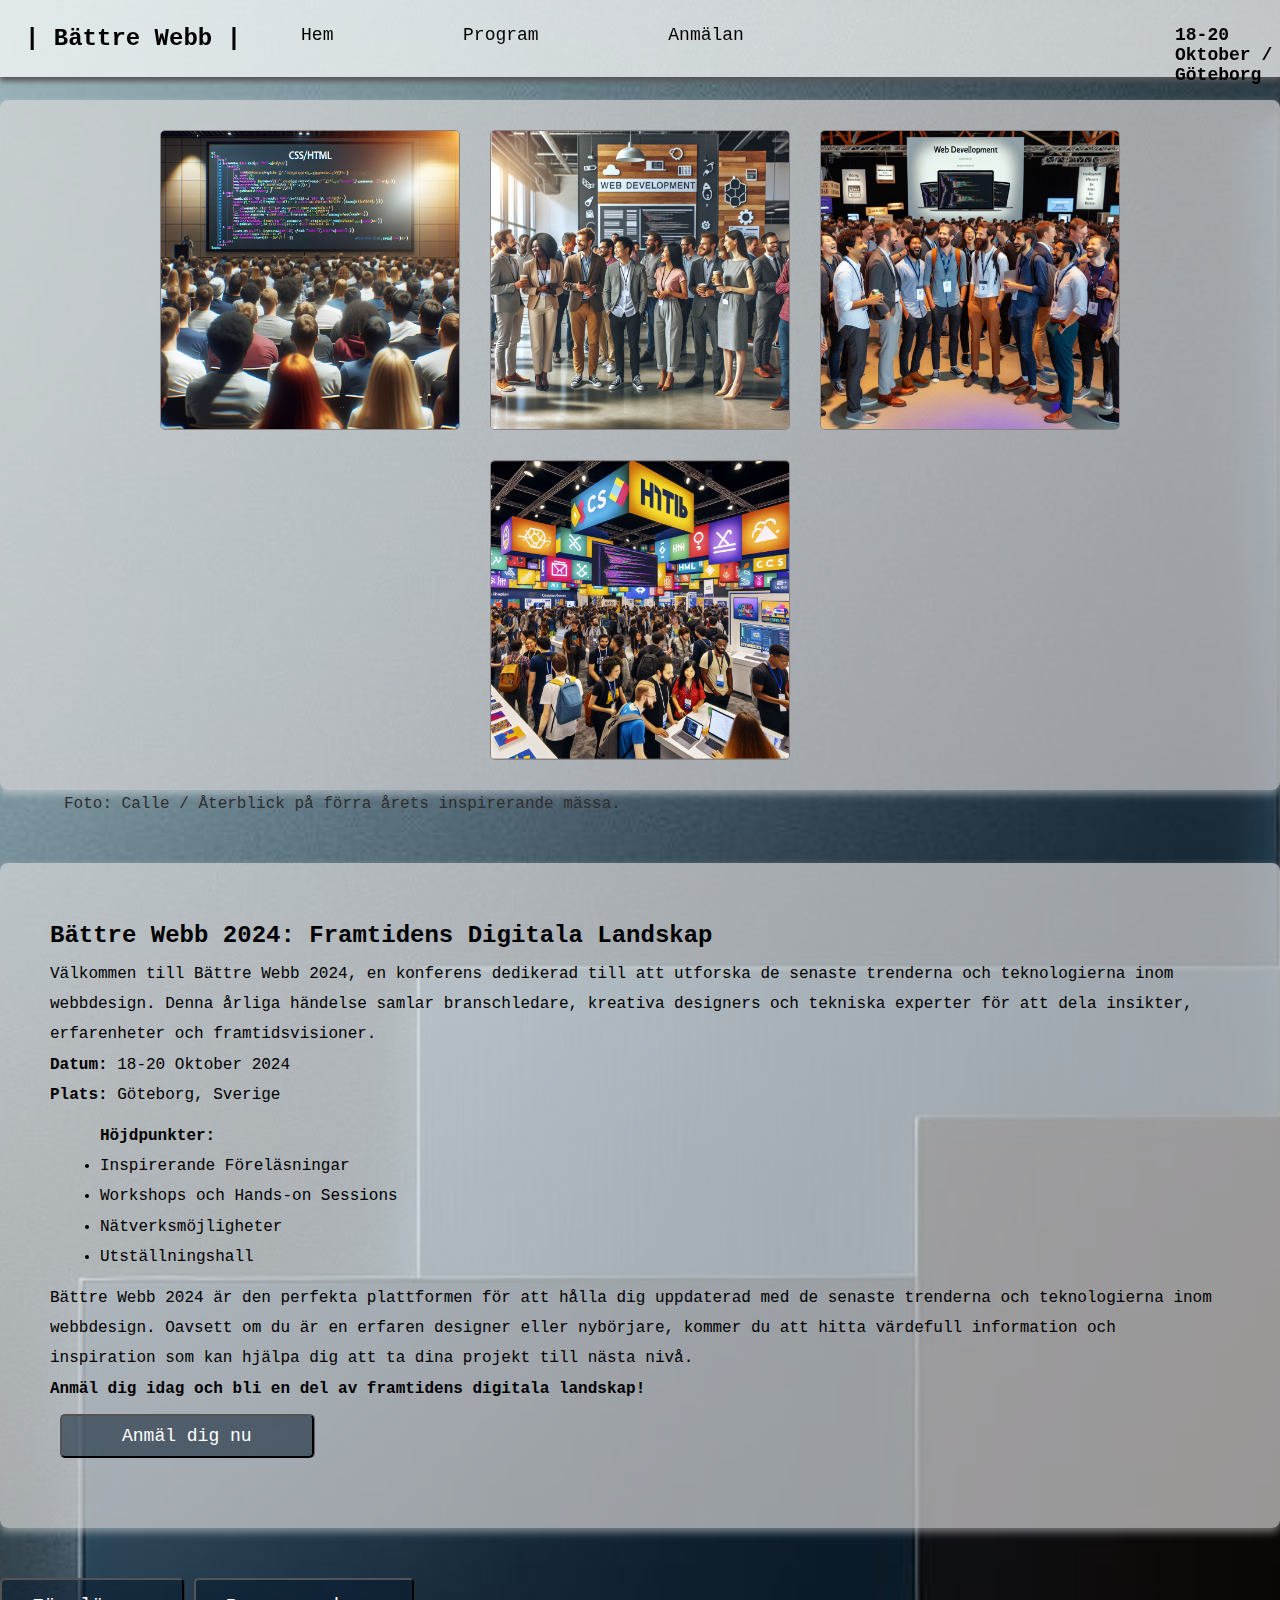
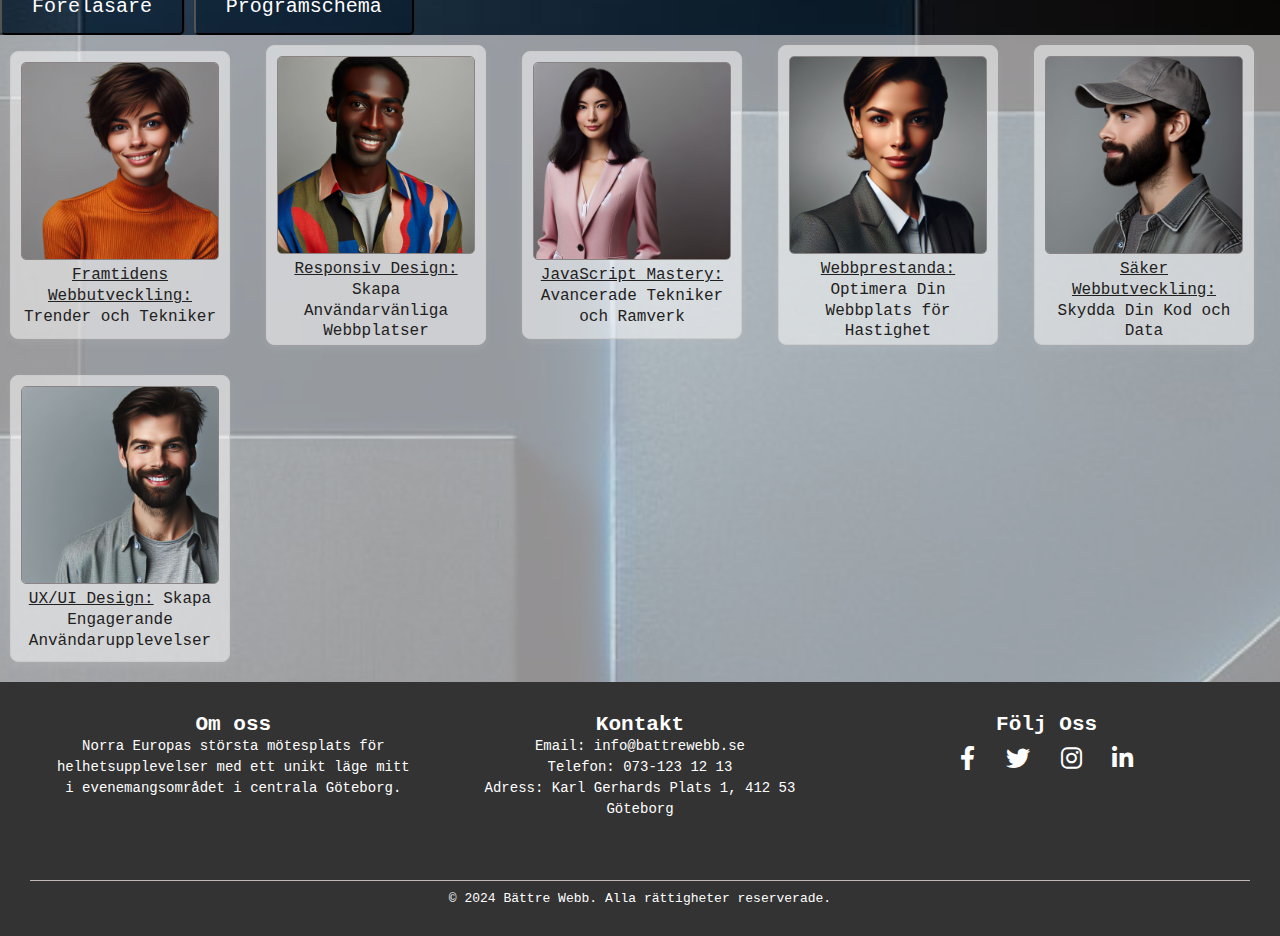
<file: index.html>
<!DOCTYPE html>
<html lang="sv">
<head>
    <meta charset="UTF-8">
    <meta name="viewport" content="width=device-width, initial-scale=1.0">
    <title>Bättre webb</title>
    <link rel="stylesheet" href="https://cdnjs.cloudflare.com/ajax/libs/font-awesome/6.0.0-beta3/css/all.min.css">
    <link rel="stylesheet" href="style.css">
</head>
            <!--lägga in logo--->
<body>
    <header>
        <h2>| Bättre Webb |</h2>
        <nav>
            <a href="index.html">Hem</a>
            <a href="program.html">Program</a>
            <a href="anmalan.html">Anmälan</a>
        </nav>
        <h3> 18-20 Oktober / Göteborg </h3>
    </header>

        <!--main med textboxar/bilder--->

    <main>
        <div class="Container">

             <!--bilder--->
             <div class="box2">
                <img src="photos/Designer.jpeg">
                <img src="photos/site (1).jpeg">
                <img src="photos/Designer (2).jpeg">
                <img src="photos/Designer (1).jpeg">
            </div>

            <!----Lagt text under/egen box-->
           <div class="text-foto"> 
                <p>Foto: Calle / Återblick på förra årets inspirerande mässa.</p>
            </div>

            <div class="box1">
                <h2>Bättre Webb 2024: Framtidens Digitala Landskap</h2>
                <p>Välkommen till Bättre Webb 2024, en konferens dedikerad till att utforska de senaste trenderna och teknologierna inom webbdesign. Denna årliga händelse samlar branschledare, kreativa designers och tekniska experter för att dela insikter, erfarenheter och framtidsvisioner.</p>
                <p><strong>Datum:</strong> 18-20 Oktober 2024<br>
                <strong>Plats:</strong> Göteborg, Sverige</p>
                <ul>
                    <!---flyttas-->
                    <p><strong>Höjdpunkter:</strong></p>
                    <li>Inspirerande Föreläsningar</li>
                    <li>Workshops och Hands-on Sessions</li>
                    <li>Nätverksmöjligheter</li>
                    <li>Utställningshall</li>
                </ul>
                <p>Bättre Webb 2024 är den perfekta plattformen för att hålla dig uppdaterad med de senaste trenderna och teknologierna inom webbdesign. Oavsett om du är en erfaren designer eller nybörjare, kommer du att hitta värdefull information och inspiration som kan hjälpa dig att ta dina projekt till nästa nivå.</p>
                
                <strong><p>Anmäl dig idag och bli en del av framtidens digitala landskap!</p></strong>
                
                <a href="anmalan.html"><button class="button-anmalan">Anmäl dig nu</button></a>
            </div>
                
        </div>
        
        <!--knapp föreläsare--->

        <button class="button-forelasare">Föreläsare</button>

        <!--knapp genväg program--->

        <a href="program.html"><button class="button-program">Programschema</button></a>

        <!--scroll föreläsare--->

        <div class="scroll-container">
            <div class="scroll-item">
                <img src="photos/personer (1).jpeg" alt="Bild 1">
                <p><u>Framtidens Webbutveckling:</u> Trender och Tekniker</p>
            </div>
            <div class="scroll-item">
                <img src="photos/personer (4).jpeg" alt="Bild 2">
                <p><u>Responsiv Design:</u> Skapa Användarvänliga Webbplatser</p>
            </div>
            <div class="scroll-item">
                <img src="photos/personer (3).jpeg" alt="Bild 3">
                <p><u>JavaScript Mastery:</u> Avancerade Tekniker och Ramverk</p>
            </div>
            <div class="scroll-item">
                <img src="photos/personer (9).jpeg" alt="Bild 4">
                <p><u>Webbprestanda:</u> Optimera Din Webbplats för Hastighet</p>
            </div>
            <div class="scroll-item">
                <img src="photos/personer (7).jpeg" alt="Bild 5">
                <p><u>Säker Webbutveckling:</u> Skydda Din Kod och Data</p>
            </div>
            <div class="scroll-item">
                <img src="photos/personer (6).jpeg" alt="Bild 6">
                <p><u>UX/UI Design:</u> Skapa Engagerande Användarupplevelser</p>
            </div>
            <!---ta bort för mer utrymme. 
            <div class="scroll-item">
                <img src="photos/person1.jpg" alt="Bild 7">
                <p><u>API Integration:</u> Bygga och Använda API:er Effektivt</p>
            </div>
            <div class="scroll-item">
                <img src="photos/personer (8).jpeg" alt="Bild 8">
                <p><u>Modern CSS:</u> Flexbox, Grid och Beyond</p>
            </div>
            <div class="scroll-item">
                <img src="photos/personer (5).jpeg" alt="Bild 9">
                <p><u>Webbutveckling med React:</u> Från Grundläggande till Avancerat</p>
            </div>
            <div class="scroll-item">
                <img src="photos/personer (2).jpeg" alt="Bild 10">
                <p><u>Tillgänglighet på Webben:</u> Gör Din Webbplats Tillgänglig för Alla</p>
            </div>---->
        </div>
    </main>

    <!--Börjar footer--->

    <footer>
        <div class="footer-container">
            <div class="footer-column">
                <h3>Om oss</h3>
                <p>Norra Europas största mötesplats för helhetsupplevelser med ett unikt läge mitt i evenemangsområdet i centrala Göteborg.</p>
            </div>
            <div class="footer-column">
                <h3>Kontakt</h3>
                <p>Email: info@battrewebb.se</p>
                <p>Telefon: 073-123 12 13</p>
                <p>Adress: Karl Gerhards Plats 1, 412 53 Göteborg</p>
            </div>
            <div class="footer-column">
                <h3>Följ Oss</h3>
                <div class="social-icons">
                    <a href="#" target="_blank"><i class="fab fa-facebook-f"></i></a>
                    <a href="#" target="_blank"><i class="fab fa-twitter"></i></a>
                    <a href="#" target="_blank"><i class="fab fa-instagram"></i></a>
                    <a href="#" target="_blank"><i class="fab fa-linkedin-in"></i></a>
                </div>
            </div>
        </div>
        <div class="footer-bottom">
            <p>&copy; 2024 Bättre Webb. Alla rättigheter reserverade.</p>
        </div>
    </footer>
</body>
</html>
</file>
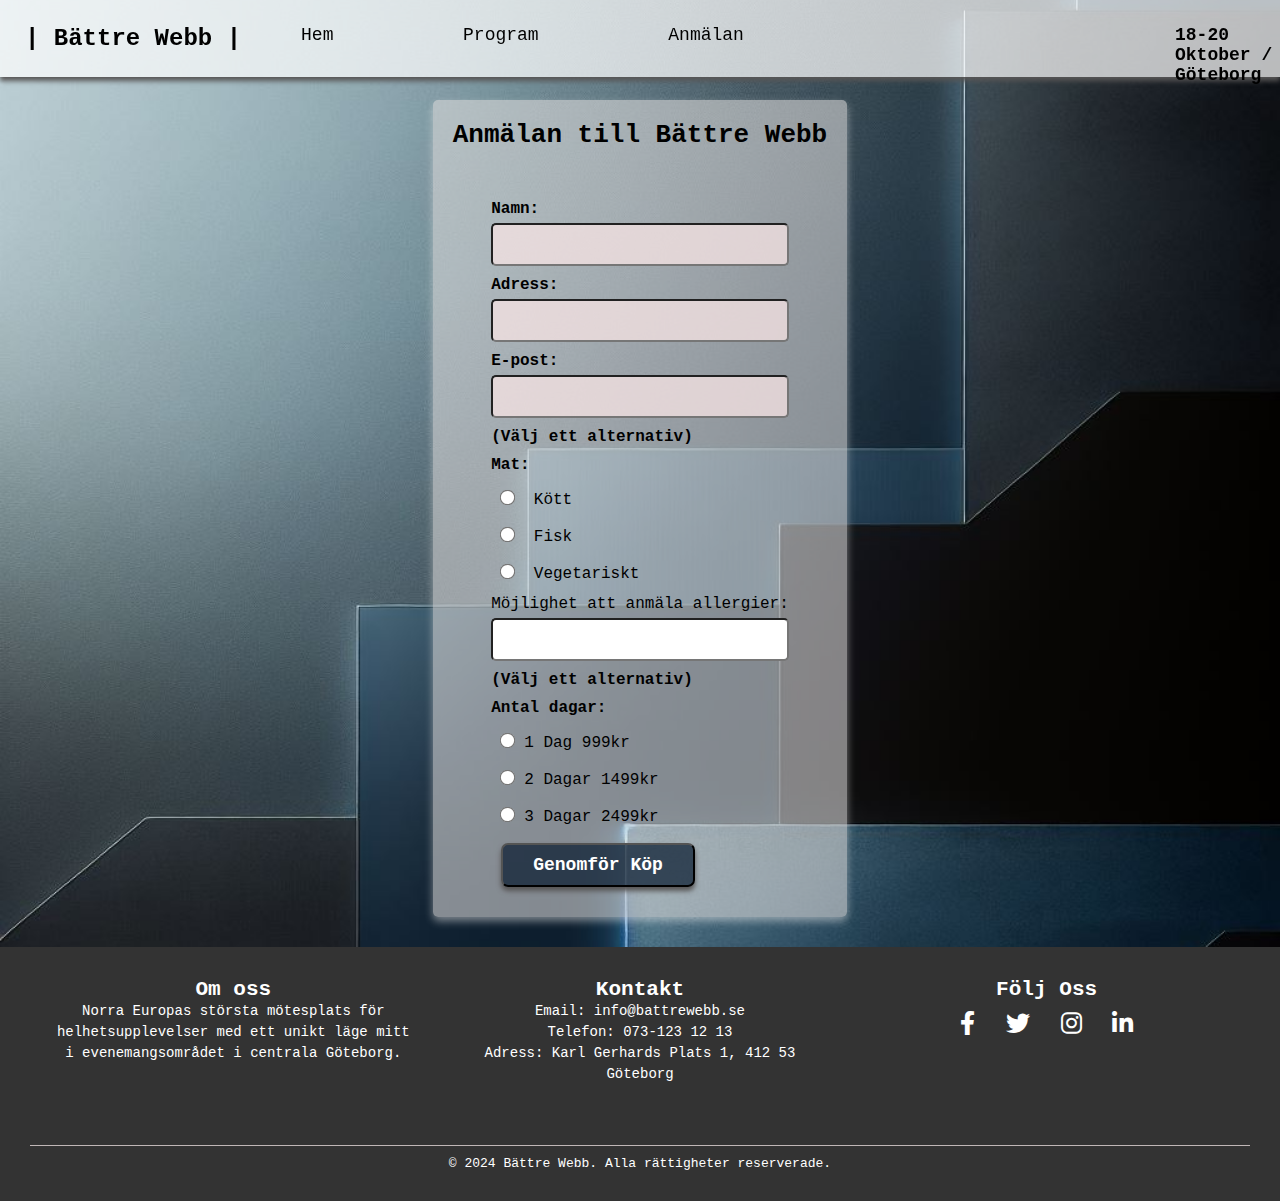
<file: anmalan.html>
<!DOCTYPE html>
<html lang="sv">
<head>
    <meta charset="UTF-8">
    <meta name="viewport" content="width=device-width, initial-scale=1.0">
    <title>Bättre webb</title>
    <link rel="stylesheet" href="https://cdnjs.cloudflare.com/ajax/libs/font-awesome/6.0.0-beta3/css/all.min.css">
    <link rel="stylesheet" href="style.css">
    <link rel="stylesheet" href="anmalan.css">
</head>


<header>
    <h2>| Bättre Webb |</h2>
    <nav>
        <a href="index.html">Hem</a>
        <a href="program.html">Program</a>
        <a href="anmalan.html">Anmälan</a>
    </nav>
    <h3> 18-20 Oktober / Göteborg </h3>
</header>

<body>                <!--Formulär-->
<main>
    <div class="form-container">
            <h2>Anmälan till Bättre Webb</h2>
            <form>
                <div class="form-group">
                    <label for="name"><strong>Namn:</strong></label>
                    <input type="text" id="name" name="name" required>
                </div>
                <div class="form-group">
                    <label for="adress"><strong>Adress:</strong></label>
                    <input type="text" id="adress" name="adress" required>
                </div>
                <div class="form-group">
                    <label for="email"><strong>E-post:</strong></label>
                    <input type="email" id="email" name="email" required>
                </div>

                <!--Mat-box-->
                <div class="form-group">
                    <label><strong>(Välj ett alternativ)</strong></label>
                    <label><strong>Mat:</strong></label>
                    <label>
                        <input type="radio" name="mat" value="Kött"> Kött
                    </label>
                    <label>
                        <input type="radio" name="mat" value="Fisk"> Fisk
                    </label>
                    <label>
                        <input type="radio" name="mat" value="Vegetariskt"> Vegetariskt
                    </label>
                    <label for="text">Möjlighet att anmäla allergier:</label>
                    <input type="text" id="text" name="text">
                </div>

                <!--Box-dagar-->
                <div class="form-group">
                    <label><strong>(Välj ett alternativ)</strong></label>
                    <label><strong>Antal dagar:</strong></label>
                    <label>
                        <input type="radio" name="dagar" value="1 dag">1 Dag 999kr
                    </label>
                    <label>
                        <input type="radio" name="dagar" value="2 dagar">2 Dagar 1499kr
                    </label>
                    <label>
                        <input type="radio" name="dagar" value="3 dagar">3 Dagar 2499kr
                    </label>
                </div>
                <button class="köp-knapp"><p>Genomför Köp</p></button>
            </form>
    </div>
</main>

                <!---Footer-->
<footer>
    <div class="footer-container">
        <div class="footer-column">
            <h3>Om oss</h3>
            <p>Norra Europas största mötesplats för helhetsupplevelser med ett unikt läge mitt i evenemangsområdet i centrala Göteborg.</p>
        </div>
        <div class="footer-column">
            <h3>Kontakt</h3>
            <p>Email: info@battrewebb.se</p>
            <p>Telefon: 073-123 12 13</p>
            <p>Adress: Karl Gerhards Plats 1, 412 53 Göteborg</p>
        </div>
        <div class="footer-column">
            <h3>Följ Oss</h3>
            <div class="social-icons">
                <a href="#" target="_blank"><i class="fab fa-facebook-f"></i></a>
                <a href="#" target="_blank"><i class="fab fa-twitter"></i></a>
                <a href="#" target="_blank"><i class="fab fa-instagram"></i></a>
                <a href="#" target="_blank"><i class="fab fa-linkedin-in"></i></a>
            </div>
        </div>
    </div>
    <div class="footer-bottom">
        <p>&copy; 2024 Bättre Webb. Alla rättigheter reserverade.</p>
    </div>
</footer>
</body>
</html>
</file>
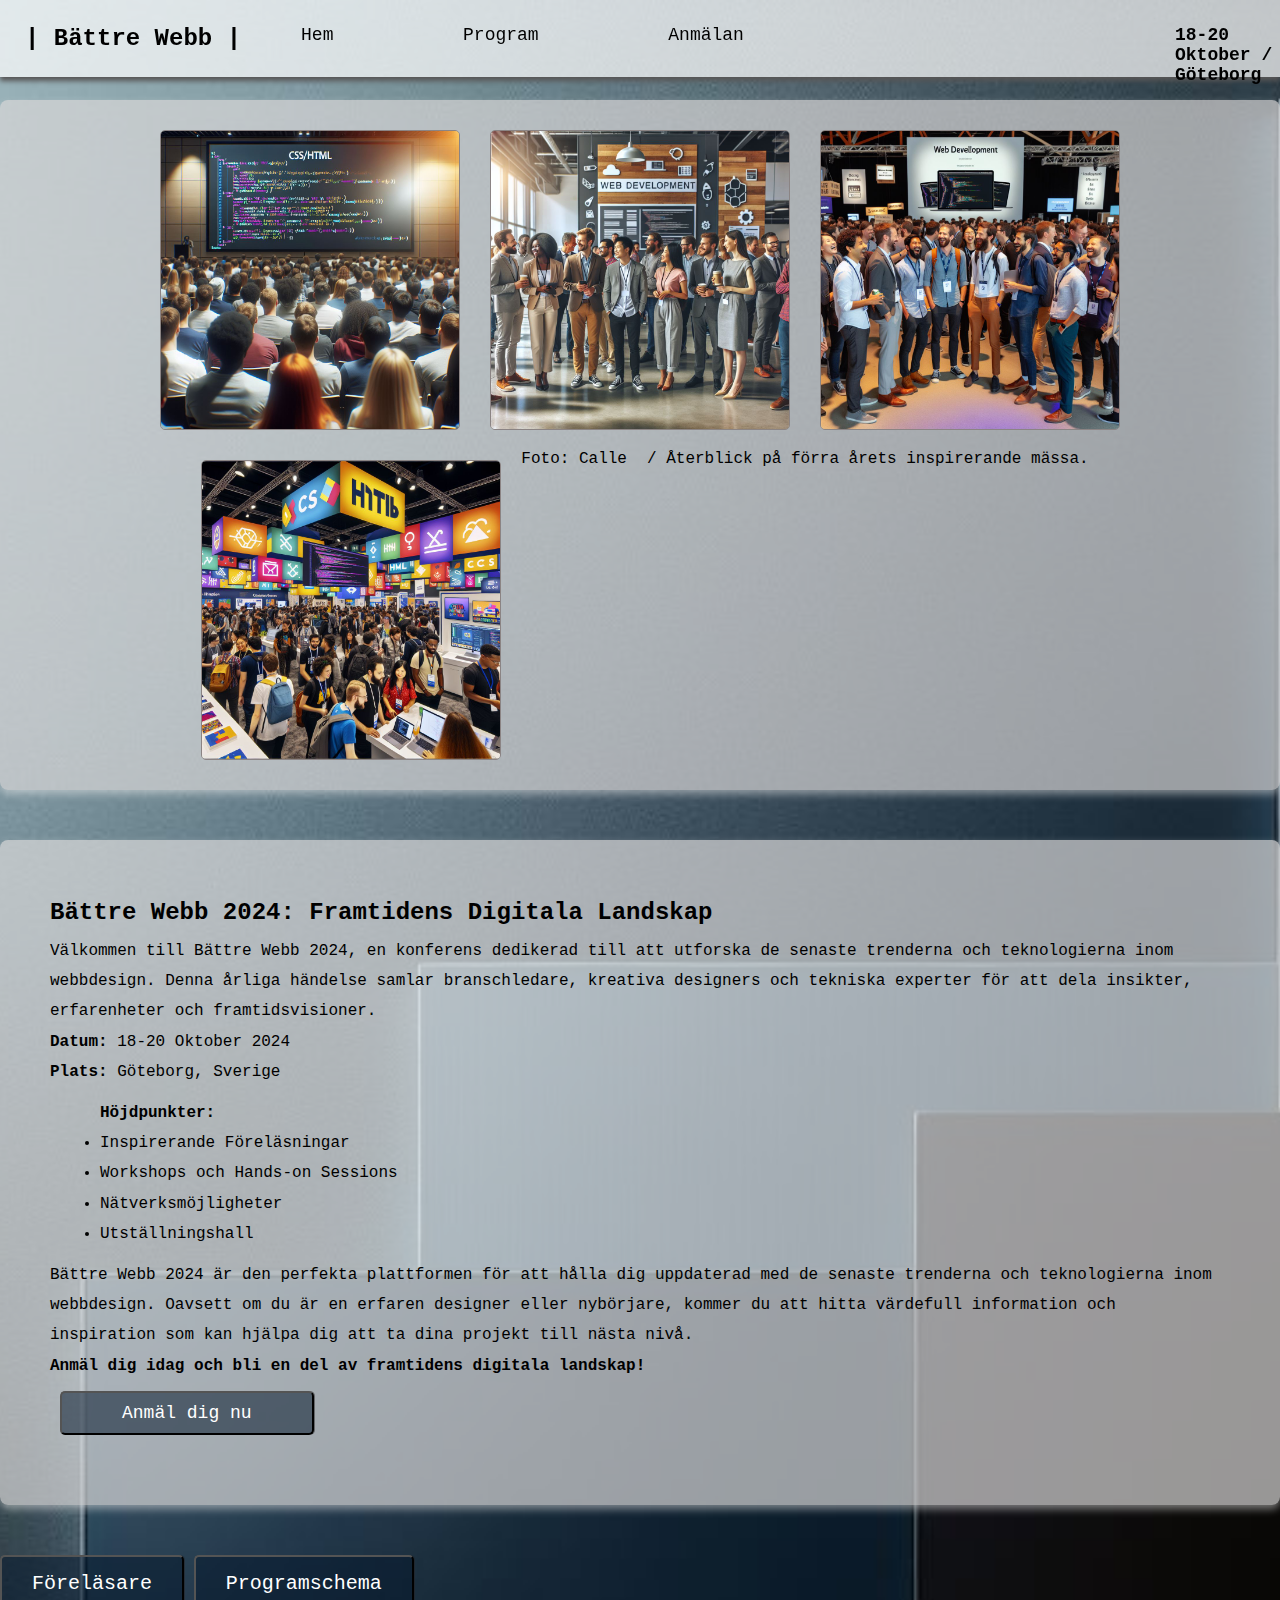
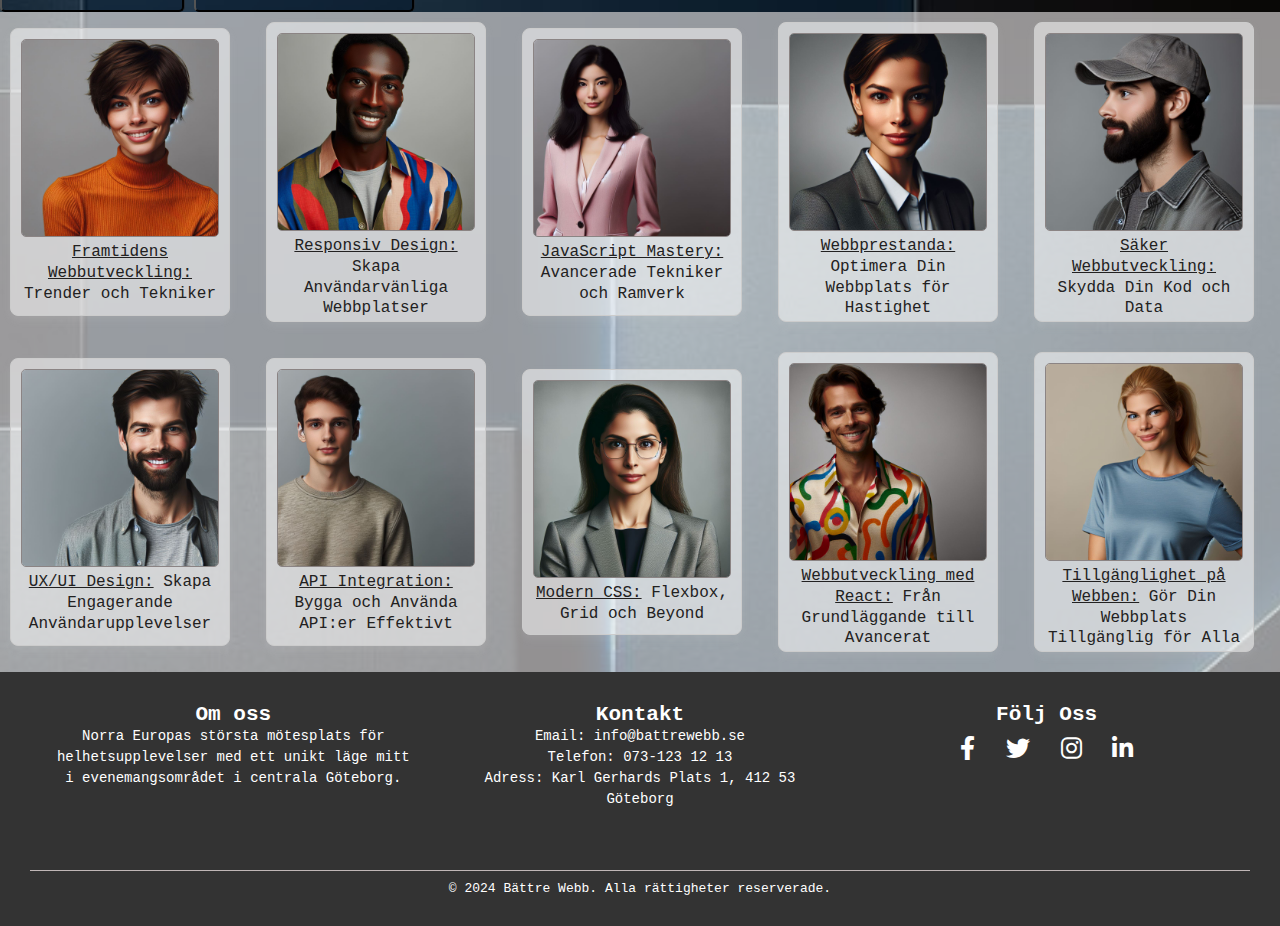
<file: battrewebb.html>
<!DOCTYPE html>
<html lang="sv">
<head>
    <meta charset="UTF-8">
    <meta name="viewport" content="width=device-width, initial-scale=1.0">
    <title>Bättre webb</title>
    <link rel="stylesheet" href="https://cdnjs.cloudflare.com/ajax/libs/font-awesome/6.0.0-beta3/css/all.min.css">
    <link rel="stylesheet" href="style.css">
</head>
            <!--lägga in logo--->
<body>
    <header>
        <h2>| Bättre Webb |</h2>
        <nav>
            <a href="battrewebb.html">Hem</a>
            <a href="Program.html">Program</a>
            <a href="anmalan.html">Anmälan</a>
        </nav>
        <h3> 18-20 Oktober / Göteborg </h3>
    </header>

        <!--main med textboxar/bilder--->

    <main>
        <div class="Container">

             <!--bilder--->
             <div class="box2">
                <img src="photos/Designer.jpeg">
                <img src="photos/site (1).jpeg">
                <img src="photos/Designer (2).jpeg">
                <img src="photos/Designer (1).jpeg">

                <p>Foto: Calle</p>
                <br><p>/ Återblick på förra årets inspirerande mässa.</p>
            </div>

            <div class="box1">
                <h2>Bättre Webb 2024: Framtidens Digitala Landskap</h2>
                <p>Välkommen till Bättre Webb 2024, en konferens dedikerad till att utforska de senaste trenderna och teknologierna inom webbdesign. Denna årliga händelse samlar branschledare, kreativa designers och tekniska experter för att dela insikter, erfarenheter och framtidsvisioner.</p>
                <p><strong>Datum:</strong> 18-20 Oktober 2024<br>
                <strong>Plats:</strong> Göteborg, Sverige</p>
                <ul>
                    <!---flyttas-->
                    <p><strong>Höjdpunkter:</strong></p>
                    <li>Inspirerande Föreläsningar</li>
                    <li>Workshops och Hands-on Sessions</li>
                    <li>Nätverksmöjligheter</li>
                    <li>Utställningshall</li>
                </ul>
                <p>Bättre Webb 2024 är den perfekta plattformen för att hålla dig uppdaterad med de senaste trenderna och teknologierna inom webbdesign. Oavsett om du är en erfaren designer eller nybörjare, kommer du att hitta värdefull information och inspiration som kan hjälpa dig att ta dina projekt till nästa nivå.</p>
                
                <strong><p>Anmäl dig idag och bli en del av framtidens digitala landskap!</p></strong>
                
                <a href="anmalan.html"><button class="button-anmalan">Anmäl dig nu</button></a>
            </div>
                
        </div>
        
        <!--knapp föreläsare--->

        <button class="button-forelasare">Föreläsare</button>

        <!--knapp genväg program--->

        <a href="program.html"><button class="button-program">Programschema</button></a>

        <!--scroll föreläsare--->

        <div class="scroll-container">
            <div class="scroll-item">
                <img src="photos/personer (1).jpeg" alt="Bild 1">
                <p><u>Framtidens Webbutveckling:</u> Trender och Tekniker</p>
            </div>
            <div class="scroll-item">
                <img src="photos/personer (4).jpeg" alt="Bild 2">
                <p><u>Responsiv Design:</u> Skapa Användarvänliga Webbplatser</p>
            </div>
            <div class="scroll-item">
                <img src="photos/personer (3).jpeg" alt="Bild 3">
                <p><u>JavaScript Mastery:</u> Avancerade Tekniker och Ramverk</p>
            </div>
            <div class="scroll-item">
                <img src="photos/personer (9).jpeg" alt="Bild 1">
                <p><u>Webbprestanda:</u> Optimera Din Webbplats för Hastighet</p>
            </div>
            <div class="scroll-item">
                <img src="photos/personer (7).jpeg" alt="Bild 2">
                <p><u>Säker Webbutveckling:</u> Skydda Din Kod och Data</p>
            </div>
            <div class="scroll-item">
                <img src="photos/personer (6).jpeg" alt="Bild 3">
                <p><u>UX/UI Design:</u> Skapa Engagerande Användarupplevelser</p>
            </div>
            <div class="scroll-item">
                <img src="photos/person1.jpg" alt="Bild 1">
                <p><u>API Integration:</u> Bygga och Använda API:er Effektivt</p>
            </div>
            <div class="scroll-item">
                <img src="photos/personer (8).jpeg" alt="Bild 2">
                <p><u>Modern CSS:</u> Flexbox, Grid och Beyond</p>
            </div>
            <div class="scroll-item">
                <img src="photos/personer (5).jpeg" alt="Bild 3">
                <p><u>Webbutveckling med React:</u> Från Grundläggande till Avancerat</p>
            </div>
            <div class="scroll-item">
                <img src="photos/personer (2).jpeg" alt="Bild 1">
                <p><u>Tillgänglighet på Webben:</u> Gör Din Webbplats Tillgänglig för Alla</p>
            </div>
        </div>
    </main>

    <!--Börjar footer--->

    <footer>
        <div class="footer-container">
            <div class="footer-column">
                <h3>Om oss</h3>
                <p>Norra Europas största mötesplats för helhetsupplevelser med ett unikt läge mitt i evenemangsområdet i centrala Göteborg.</p>
            </div>
            <div class="footer-column">
                <h3>Kontakt</h3>
                <p>Email: info@battrewebb.se</p>
                <p>Telefon: 073-123 12 13</p>
                <p>Adress: Karl Gerhards Plats 1, 412 53 Göteborg</p>
            </div>
            <div class="footer-column">
                <h3>Följ Oss</h3>
                <div class="social-icons">
                    <a href="#" target="_blank"><i class="fab fa-facebook-f"></i></a>
                    <a href="#" target="_blank"><i class="fab fa-twitter"></i></a>
                    <a href="#" target="_blank"><i class="fab fa-instagram"></i></a>
                    <a href="#" target="_blank"><i class="fab fa-linkedin-in"></i></a>
                </div>
            </div>
        </div>
        <div class="footer-bottom">
            <p>&copy; 2024 Bättre Webb. Alla rättigheter reserverade.</p>
        </div>
    </footer>
</body>
</html>
</file>
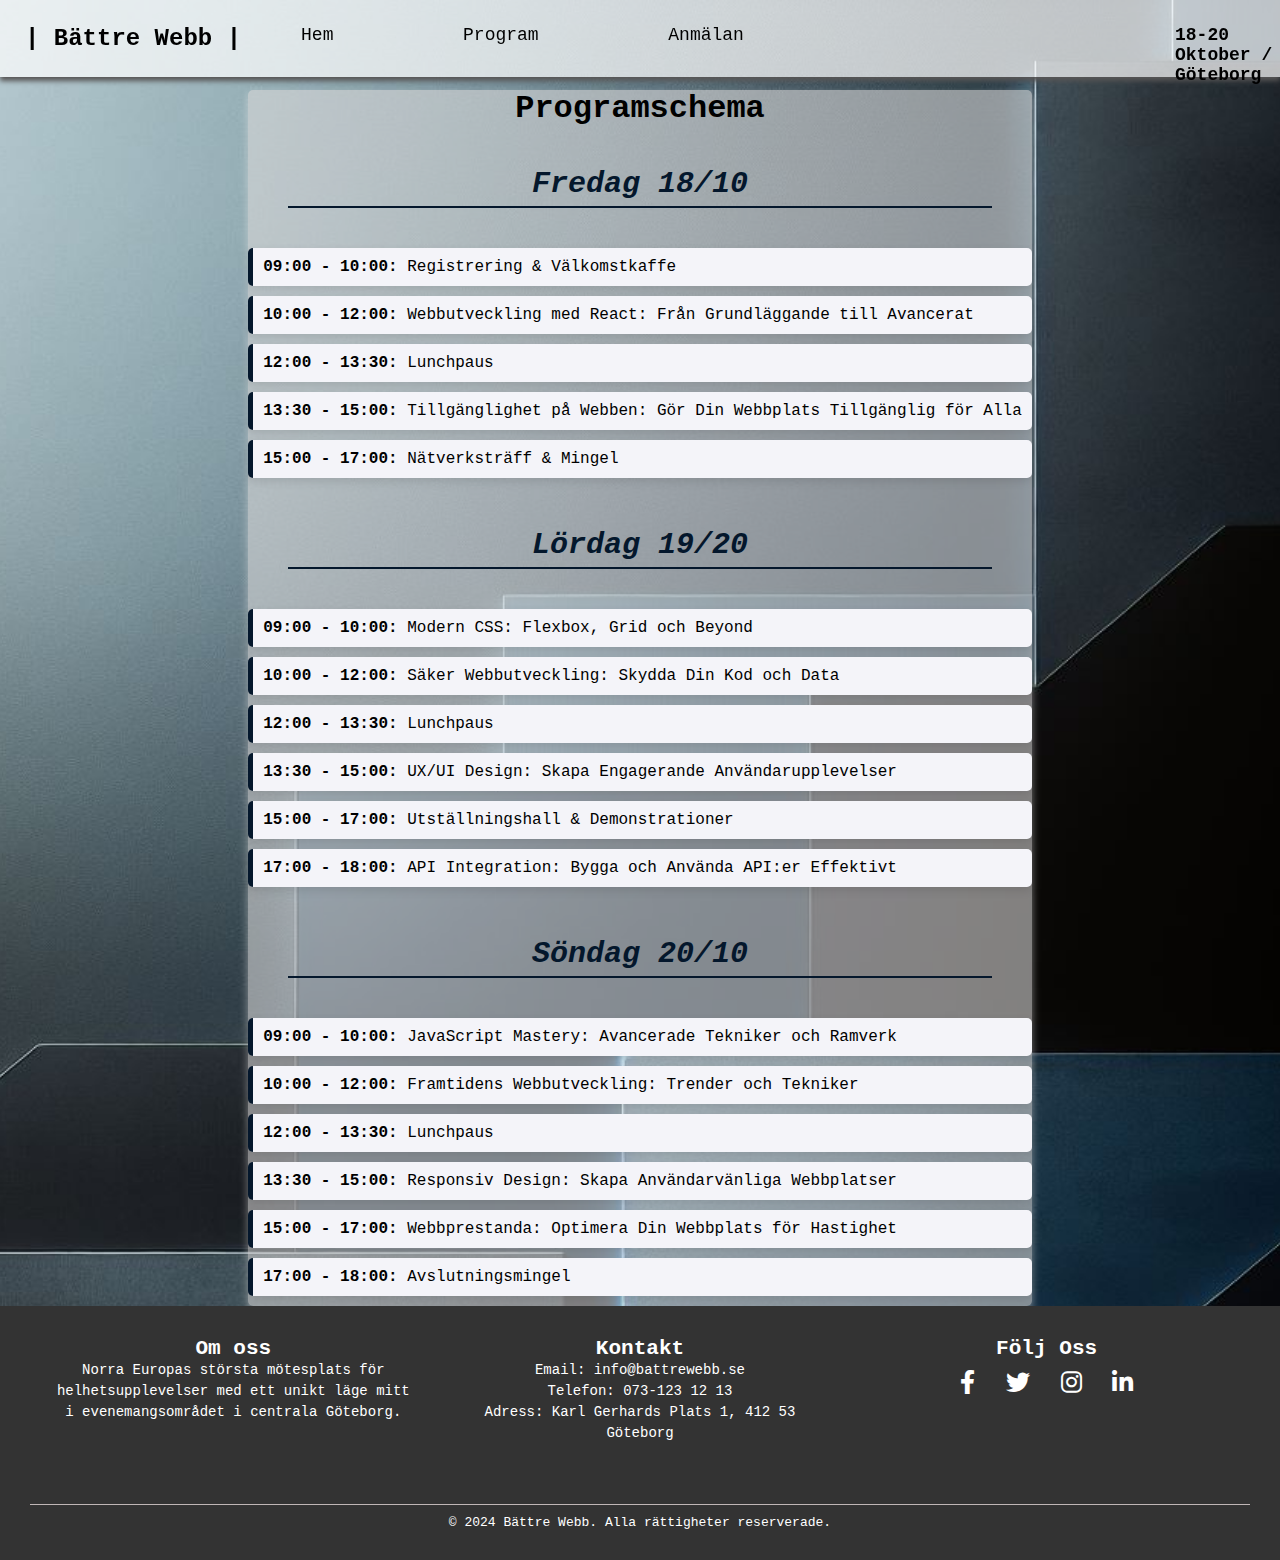
<file: program.html>
<!DOCTYPE html>
<html lang="sv">
<head>
    <meta charset="UTF-8">
    <meta name="viewport" content="width=device-width, initial-scale=1.0">
    <title>Bättre webb</title>
    <link rel="stylesheet" href="https://cdnjs.cloudflare.com/ajax/libs/font-awesome/6.0.0-beta3/css/all.min.css">
    <link rel="stylesheet" href="style.css">
    <link rel="stylesheet" href="program.css">
</head>


<header>
    <h2>| Bättre Webb |</h2>
    <nav>
        <a href="index.html">Hem</a>
        <a href="program.html">Program</a>
        <a href="anmalan.html">Anmälan</a>
    </nav>
    <h3> 18-20 Oktober / Göteborg </h3>
</header>

<body>
<main>
    <div class="program">
        <h1>Programschema</h1>
    

        <!-- Fredag -->
        <div class="dag">
            <h3>Fredag 18/10</h3>
            <div class="event">
                <p><strong>09:00 - 10:00:</strong> Registrering & Välkomstkaffe</p>
            </div>
            <div class="event">
                <p><strong>10:00 - 12:00:</strong> Webbutveckling med React: Från Grundläggande till Avancerat</p>
            </div>
            <div class="event">
                <p><strong>12:00 - 13:30:</strong> Lunchpaus</p>
            </div>
            <div class="event">
                <p><strong>13:30 - 15:00:</strong> Tillgänglighet på Webben: Gör Din Webbplats Tillgänglig för Alla</p>
            </div>
            <div class="event">
                <p><strong>15:00 - 17:00:</strong> Nätverksträff & Mingel</p>
            </div>
        </div>

        <!-- Lördag -->
        <div class="dag">
            <h3>Lördag 19/20</h3>
            <div class="event">
                <p><strong>09:00 - 10:00:</strong> Modern CSS: Flexbox, Grid och Beyond</p>
            </div>
            <div class="event">
                <p><strong>10:00 - 12:00:</strong> Säker Webbutveckling: Skydda Din Kod och Data</p>
            </div>
            <div class="event">
                <p><strong>12:00 - 13:30:</strong> Lunchpaus</p>
            </div>
            <div class="event">
                <p><strong>13:30 - 15:00:</strong> UX/UI Design: Skapa Engagerande Användarupplevelser</p>
            </div>
            <div class="event">
                <p><strong>15:00 - 17:00:</strong> Utställningshall & Demonstrationer</p>
            </div>
            <div class="event">
            <p><strong>17:00 - 18:00:</strong> API Integration: Bygga och Använda API:er Effektivt</p>
            </div>
        </div>

        <!-- Söndag -->
        <div class="dag">
            <h3>Söndag 20/10</h3>
            <div class="event">
                <p><strong>09:00 - 10:00:</strong> JavaScript Mastery: Avancerade Tekniker och Ramverk</p>
            </div>
            <div class="event">
                <p><strong>10:00 - 12:00:</strong> Framtidens Webbutveckling: Trender och Tekniker</p>
            </div>
            <div class="event">
                <p><strong>12:00 - 13:30:</strong> Lunchpaus</p>
            </div>
            <div class="event">
                <p><strong>13:30 - 15:00:</strong> Responsiv Design: Skapa Användarvänliga Webbplatser</p>
            </div>
            <div class="event">
                <p><strong>15:00 - 17:00:</strong> Webbprestanda: Optimera Din Webbplats för Hastighet</p>
            </div>
            <div class="event">
                <p><strong>17:00 - 18:00:</strong> Avslutningsmingel</p>
            </div>
        </div>
    </div>
</main>

                <!---Footer-->

<footer>
        <div class="footer-container">
            <div class="footer-column">
                <h3>Om oss</h3>
                <p>Norra Europas största mötesplats för helhetsupplevelser med ett unikt läge mitt i evenemangsområdet i centrala Göteborg.</p>
            </div>
            <div class="footer-column">
                <h3>Kontakt</h3>
                <p>Email: info@battrewebb.se</p>
                <p>Telefon: 073-123 12 13</p>
                <p>Adress: Karl Gerhards Plats 1, 412 53 Göteborg</p>
            </div>
            <div class="footer-column">
                <h3>Följ Oss</h3>
                <div class="social-icons">
                    <a href="#" target="_blank"><i class="fab fa-facebook-f"></i></a>
                    <a href="#" target="_blank"><i class="fab fa-twitter"></i></a>
                    <a href="#" target="_blank"><i class="fab fa-instagram"></i></a>
                    <a href="#" target="_blank"><i class="fab fa-linkedin-in"></i></a>
                </div>
            </div>
        </div>
        <div class="footer-bottom">
            <p>&copy; 2024 Bättre Webb. Alla rättigheter reserverade.</p>
        </div>
    </footer>
</body>
</html>
</file>
<file: style.css>
* 
{
    margin: 0;
    padding: 0;
    box-sizing: border-box;
    font-family: 'Courier New', Courier, monospace;
}

body 
{
    background-image: url(photos/bakground1.jpeg);
    background-repeat: no-repeat;
    background-size: cover;
    background-position: center;
    min-height: 100vh;
    display: flex;
    flex-direction: column;
    justify-content: center;
    align-items: center;
}

/* Header, meny*/
header 
{
    display: flex; 
    background-color: #ffffffb6;
    color: #000000;
    padding: 25px;
    position: fixed;
    top: 0;
    z-index: 10;
    width: 100%;
    box-shadow: 0 4px 5px rgb(87, 85, 85);
}

/* bättre webb*/
header h2
{
    font-size: x-large;
}

/* 18-20 oktober..*/
header h3
{
    font-size: large;
    margin: 0 0px 0 1150px;
    position: absolute;
    transition: border 0.9s ease;
}

header h3:hover
{
    border-bottom: #04172cb2 solid 4px;
    transition: 0.3s;
}

/* meny-knappar */
nav a 
{
    color: #000000;
    text-decoration: none;
    margin: 50px;
    font-size: large;
    padding: 10px;
}

nav a:hover
{
    background-color: #04172cb2;
    color: white;
    padding: 10px 40px 10px 40px;
    border-radius: 7px;
    box-shadow: 0 4px 5px rgb(87, 85, 85);
    cursor: pointer;
    transform: scale(1.1);
    transition: 1s;
}

/* main */

/* textbox längst ner */
.box1
{
    background-color: #dddbdbad;
    padding: 50px 50px 60px 50px; 
    border-radius: 8px; 
    box-shadow: 0 4px 8px rgba(236, 236, 236, 0.493);
    line-height: 1.9;
    margin: 50px auto;
    max-width: 1500px;
    width: 100%;
    height: 100%;
    justify-content: center;
    align-items: center;
}

.box1 ul
{
    margin: 10px 0 10px 50px;
}

/* bildbox uppe */
.box2
{
    background-color: #dddbdba8;
    padding: 20px;
    border-radius: 8px;
    box-shadow: 0 4px 8px rgba(236, 236, 236, 0.493);
    max-width: 1500px;
    width: 100%;
    height: auto;
    margin: 100px 0 0 0;
    display: flex;
    justify-content: center;
    flex-wrap: wrap;
    gap: 10px; 
}

.box2 img
{
    align-items: center;
    border: 0.1px rgb(139, 132, 132) solid;
    border-radius: 5px;
    transition: transform 0.3s ease;
    margin: 10px;
    width: 100%;
    max-width: 300px;
    height: auto; 
}

.box2 img:hover
{
    transform: scale(1.1);
}

/* fototext box2*/
.text-foto
{
    
    margin: 5px auto auto auto; 
    color: rgb(48, 46, 46);
    max-width: 90%;
    align-items: center;
    justify-content: center; 
}

/* knapp till anmälan */
.button-anmalan 
{
    background-color: #04172c88; 
    color: white;
    padding: 10px 60px;
    margin: 10px;
    font-size: 18px;
    border-radius: 5px;
    box-shadow: 1px 0 0 0 rgba(36, 35, 35, 0.493);
}

.button-anmalan:hover
{
    background-color: #04172cc0; 
    cursor: pointer;
    transform: scale(1.1);
    transition: 0.5s;
}

/*  knapp föreläsare */ 
.button-forelasare 
{
    background-color: #04172c88; 
    color: white;
    padding: 15px 30px;
    font-size: 20px;
    border-radius: 5px;
    box-shadow: 1px 0 0 0 rgba(36, 35, 35, 0.493);
}

.button-program
{
    background-color: #04172c88; 
    color: white;
    padding: 15px 30px;
    font-size: 20px;
    border-radius: 5px;
    box-shadow: 1px 0 0 0 rgba(36, 35, 35, 0.493);
}

.button-program:hover
{
    background-color: #04172cc0; 
    cursor: pointer;
    transform: scale(1.1);
    transition: 0.5s;
}

/* ändrat till grid */
.scroll-container 
{
    display: grid;
    grid-template-columns: repeat(auto-fill, minmax(220px, 1fr));
    gap: 20px;
    background-color: #dddbdba8;
    justify-content: center;
    align-items: center;
    padding: 10px;
}

.scroll-item 
{
    background-color: #ffffff85;
    padding: 10px;
    text-align: center;
    margin-bottom: 10px;
    border: 1px solid #ccc;
    box-shadow: 0 4px 8px rgba(230, 230, 230, 0.1);
    border-radius: 8px;
    width: 220px;
    max-height: 300px
}

.scroll-item:hover 
{
    margin-bottom: 5px;
    transform: scale(1.1);
    transition: 0.5s;
    background-color: #dddbdb;
}

.scroll-item img 
{
    align-items: center;
    border: 0.1px rgb(139, 132, 132) solid;
    border-radius: 5px;
    max-width: 100%;
    height: auto;
}

.scroll-item p
{
    color: #222121;
    line-height: 1.3;
} 

/* Footer */
footer 
{
    background-color: #333;
    color: #fff;
    padding: 10px;
    font-size: 14px;
    width: 100%;
}

.footer-container 
{
    display: flex;
    justify-content: space-around;
    padding: 20px;
    width: 100%;
}

.footer-column 
{
    width: 30%;
    text-align: center;
    margin-bottom: 20px;
    font-size: 18px;
}

.footer-column p 
{
    font-size: 14px;
    line-height: 1.5;
}

/* Sociala medier*/
.social-icons 
{
    margin-top: 10px;
}

.social-icons a 
{
    color: #fff;
    margin: 0 10px;
    font-size: 24px;
    text-decoration: none;
    transition: color 0.3s;
}

.social-icons a:hover 
{
    color: #123560;
    
}

/* Footer botten */
.footer-bottom 
{
    text-align: center;
    margin: 20px;
    padding-top: 10px;
    border-top: 1px solid #c0b7b7;
    font-size: 13px;
}

@media only screen and (min-width: 901px) and (max-width: 1246px)
{
    header 
    {
        padding: 10px;
        flex-direction: column;
        text-align: center;
    }

    header h2 
    {
        font-size: 24px;
        margin-top: 35px;
    }

    header h3 
    {
        font-size: 16px;
        margin: 15px 0 0 0;
    }

    nav 
    {
        display: flex;
        justify-content: center; 
        flex-wrap: wrap;
        gap: 1px;
        margin-top: 5px;
    }

    nav a 
    {
        font-size: 14px;
        margin: 8px;
        padding: 8px 20px;
    }

    .box1
    {
        width: 100%;  
        max-width: 800px; 
        margin: 20px auto; 
    }

    .box2
    {
        width: 100%;  
        max-width: 800px; 
        margin-top: 160px;
    }

    .box2 img 
    {
        width: 100%;
        max-width: 270px;
    }

    .box2 
    {
        flex-direction: row;
        flex-wrap: wrap;
    }

    .text-foto
    {
        color: #c0b7b7;
    }

    .box1 ul 
    {
        margin-left: 20px;
    }

    .button-anmalan, .button-forelasare, .button-program 
    {
        padding: 6px 8px;
        font-size: 18px;
        margin: 5px 0;
    }

    .scroll-container 
    {
        grid-template-columns: repeat(auto-fill, minmax(240px, 2fr));
        gap: 10px;
    }

    .scroll-item 
    {
        width: 220px;
        margin: auto;
    }

    /* Footer */
    footer 
    {
        padding: 20px 10px;
    }

    .footer-container 
    {
        flex-direction: column;
        gap: 20px;
    }

    .footer-column 
    {
        width: 100%;
        text-align: center;
        font-size: 16px;
    }
}

@media only screen and (min-width: 341px) and (max-width: 900px) {

    header 
    {
        padding: 10px;
        flex-direction: column;
        text-align: center;
    }

    header h2 
    {
        font-size: 24px;
        margin-top: 35px;
    }

    header h3 
    {
        font-size: 16px;
        margin: 10px 0;
    }

    nav 
    {
        display: flex;
        justify-content: center; 
        flex-wrap: wrap;
        gap: 1px;
        margin-top: 5px;
    }

    nav a 
    {
        font-size: 14px;
        margin: 8px;
        padding: 8px 20px;
    }

    .box1
    {
        width: 100%;  
        max-width: 800px; 
        margin: 20px auto; 
    }

    .box2
    {
        width: 100%;  
        max-width: 800px; 
        margin-top: 160px;
    }

    .box2 img 
    {
        width: 100%;
        max-width: 270px;
    }

    .box2 
    {
        flex-direction: row;
        flex-wrap: wrap;
    }

    .text-foto
    {
        color: #c0b7b7;
    }

    .box1 ul 
    {
        margin-left: 20px;
    }

    .button-anmalan, .button-forelasare, .button-program 
    {
        padding: 6px 8px;
        font-size: 18px;
        margin: 5px 0;
    }

    .scroll-container 
    {
        grid-template-columns: repeat(auto-fill, minmax(240px, 2fr));
        gap: 10px;
    }

    .scroll-item 
    {
        width: 220px;
        margin: auto;
    }

    /* Footer */
    footer 
    {
        padding: 20px 10px;
    }

    .footer-container 
    {
        flex-direction: column;
        gap: 20px;
    }

    .footer-column 
    {
        width: 100%;
        text-align: center;
        font-size: 16px;
    }
}


@media only screen and (max-width: 340px)
{
    header
    {
        padding: 10px;
        width: 100%;
        display: flex;
        flex-direction: column;
        align-items: center;
    }

    header h2 
    {
        font-size: 17px;
        text-align: center;
        margin-top: 20px;
    }

    header h3 
    {
        font-size: 16px;
        text-align: center;
    }

    header nav
    {
        margin-top: 10px; 
        display: flex;
        direction: column;
        align-items: center;
    }

    header nav a 
    {
        margin: 10px auto;
        padding: 10px 20px;
        font-size: 16px;
        align-items: center;
    }
   
    .box1 
    {
        width: 100%; 
        padding: 20px; 
        font-size: 14px;
    }

    .box2 
    {
        flex-wrap: wrap;
        padding: 10px;
        margin-top: 150px;
    }

    .box2 img 
    {
        width: 100%;
        max-width: 100%;
        height: auto;
    }

    .text-foto 
    {
        font-size: 13px;
        text-align: center;
        color: #c0b7b7;
    }

    
    .button-anmalan, .button-forelasare, .button-program 
    {
        padding: 8px 6px;
        font-size: 17px;
    }

    .scroll-container 
    {
        grid-template-columns: 1fr;
        padding: 0 5px; 
    }

    .scroll-item 
    {
        width: 100%; 
        margin: 10px 0;
        justify-content: center;
        align-items: center;
    }

    .scroll-item img 
    {
        max-width: 75%;
        height: auto;
    }

    .footer-container
    {
        display: flex;
        flex-direction: column;
        width: 100%;
        padding: 0;
        margin-top: 30px;
    }

    .footer-column 
    {
        width: 100%; 
        margin-bottom: 50px;
        font-size: 12px;
    }
}
</file>
<file: anmalan.css>
/* Formulär*/
.form-container 
{
    display: flex;
    flex-direction: column;
    justify-content: center;
    align-items: center;
    background-color: #dddbdb93;
    width: 100%;
    padding: 20px;
    border-radius: 5px;
    box-shadow: 0 4px 8px rgba(236, 236, 236, 0.493);
    margin: 100px 0 30px 0; 
}

/* rubrik */
.form-container h2
{
    text-align: center;
    margin-bottom: 40px;
    font-size: 26px;
}

/* text-block */
.form-group label 
{
    display: block;
    margin: 10px 0 5px 0;
}
.form-group input[type="text"],
.form-group input[type="email"]
{
    width: 100%;
    padding: 12px;
    cursor: pointer;
    border-radius: 5px; 
}

/* checkbox */
.form-group input[type="radio"]
{
    margin: 7px 10px;
    transform: scale(1.2);
}

.köp-knapp
{
    background-color: #04172cb2;
    color: white;
    padding: 10px 30px 10px 30px;
    border-radius: 7px;
    margin: 10px;
    box-shadow: 0 4px 5px rgb(87, 85, 85);
    cursor: pointer;
}

.köp-knapp p
{
    font-size: large;
    font-weight: bold;
}

/* röd bakgrund om man inte fyllt i fälten */ 
input:invalid
{
    background-color: rgba(246, 228, 228, 0.763);
}

/* "normal" bakgrund om man fyllt i korrekt*/
for:valid
{
    background-color: rgba(214, 253, 225, 0.41);
}

@media only screen and (min-width: 320px) and (max-width: 1246px)
{
    .form-container 
    {
        padding: 20px;
        width: 100%;
        margin: 170px 0 30px 0;
    }

    .form-group input[type="text"],
    .form-group input[type="adress"],
    .form-group input[type="email"] 
    {
        padding: 14px;
        font-size: 15px; 
    }

    .köp-knapp 
    {
        width: auto;
        padding: 12px 30px; 
    }
}

@media only screen and (min-width: 320px) and (max-width: 440px)
{
    .form-container 
    {
        margin: 150px 0 20px 0;
        width: 100%;
    }

    .form-container h2 
    {
        font-size: 20px; 
        margin-bottom: 30px;
    }

    .form-group label 
    {
        font-size: 14px;
        margin: 5px 0;
    }

    .form-group input[type="text"],
    .form-group input[type="email"] 
    {
        padding: 10px;
        font-size: 14px;
        width: 100%;
        box-sizing: border-box;
    }

    .form-group input[type="radio"] 
    {
        transform: scale(1);
        margin: 5px 8px; 
    }

    .köp-knapp 
    {
        width: 100%;
        padding: 12px;
        font-size: 16px;
    }

    .köp-knapp p 
    {
        font-size: 16px; 
    }
}
</file>
<file: program.css>
.program 
{
    display: flex;
    flex-direction: column;
    justify-content: center;
    width: 100%;
    height: 100%;
    margin-top: 90px;
    border-radius: 5px;
    background-color: #dddbdb93;
    box-shadow: 0 4px 8px rgba(236, 236, 236, 0.493);
}

/* programschema*/
.program h1
{
    text-align: center;
}

/* Rubrik dag */
.dag h3 
{
    margin: 40px;
    color: #04172c;
    font-size: 30px;
    font-style: italic;
    border-bottom: 2px solid #04172c;
    padding-bottom: 5px;
    text-align: center;
}

/* Ändra dagar */
.event 
{
    margin-bottom: 10px;
    padding: 10px;
    background-color: #f4f4f9;
    border-left: 5px solid #04172c;
    border-radius: 5px;
    box-shadow: 0 4px 10px rgba(0, 0, 0, 0.1);
}

.event:hover
{
    transform:scale(1.1);
    transition: transform 1.0s ease;
}



@media only screen and (min-width: 900px) and (max-width: 1246px)
{
    .program 
    {
        margin: 160px auto 50px auto; 
        max-width: 80%; 
        padding: 10px; 
        background-color:#dddbdb93;
        border-radius: 10px; 
        box-shadow: 0 4px 8px rgba(0, 0, 0, 0.1); 
    }

    .program h1
    {
        font-size: 20px;
        text-align: center;
    }

    .dag h3 
    {
        margin: 20px;
        font-size: 22px;
        text-align: center;
    }

    .event 
    {
        padding: 8px; 
        margin-bottom: 8px; 
        font-size: 14px; 
    }

    .event:hover
    {
        transform: scale(1.05); 
        transition: transform 0.5s ease; 
    }
}

@media only screen and (min-width: 320px) and (max-width: 900px)
{
    .program 
    {
        margin: 160px auto 50px auto; 
        max-width: 80%; 
        padding: 10px; 
        background-color:#dddbdb93;
        border-radius: 10px; 
        box-shadow: 0 4px 8px rgba(0, 0, 0, 0.1); 
    }

    .program h1
    {
        font-size: 20px;
        text-align: center;
    }

    .dag h3 
    {
        margin: 20px;
        font-size: 22px;
        text-align: center;
    }

    .event 
    {
        padding: 8px; 
        margin-bottom: 8px; 
        font-size: 14px; 
    }

    .event:hover
    {
        transform: scale(1.05); 
        transition: transform 0.5s ease; 
    }
}
</file>
